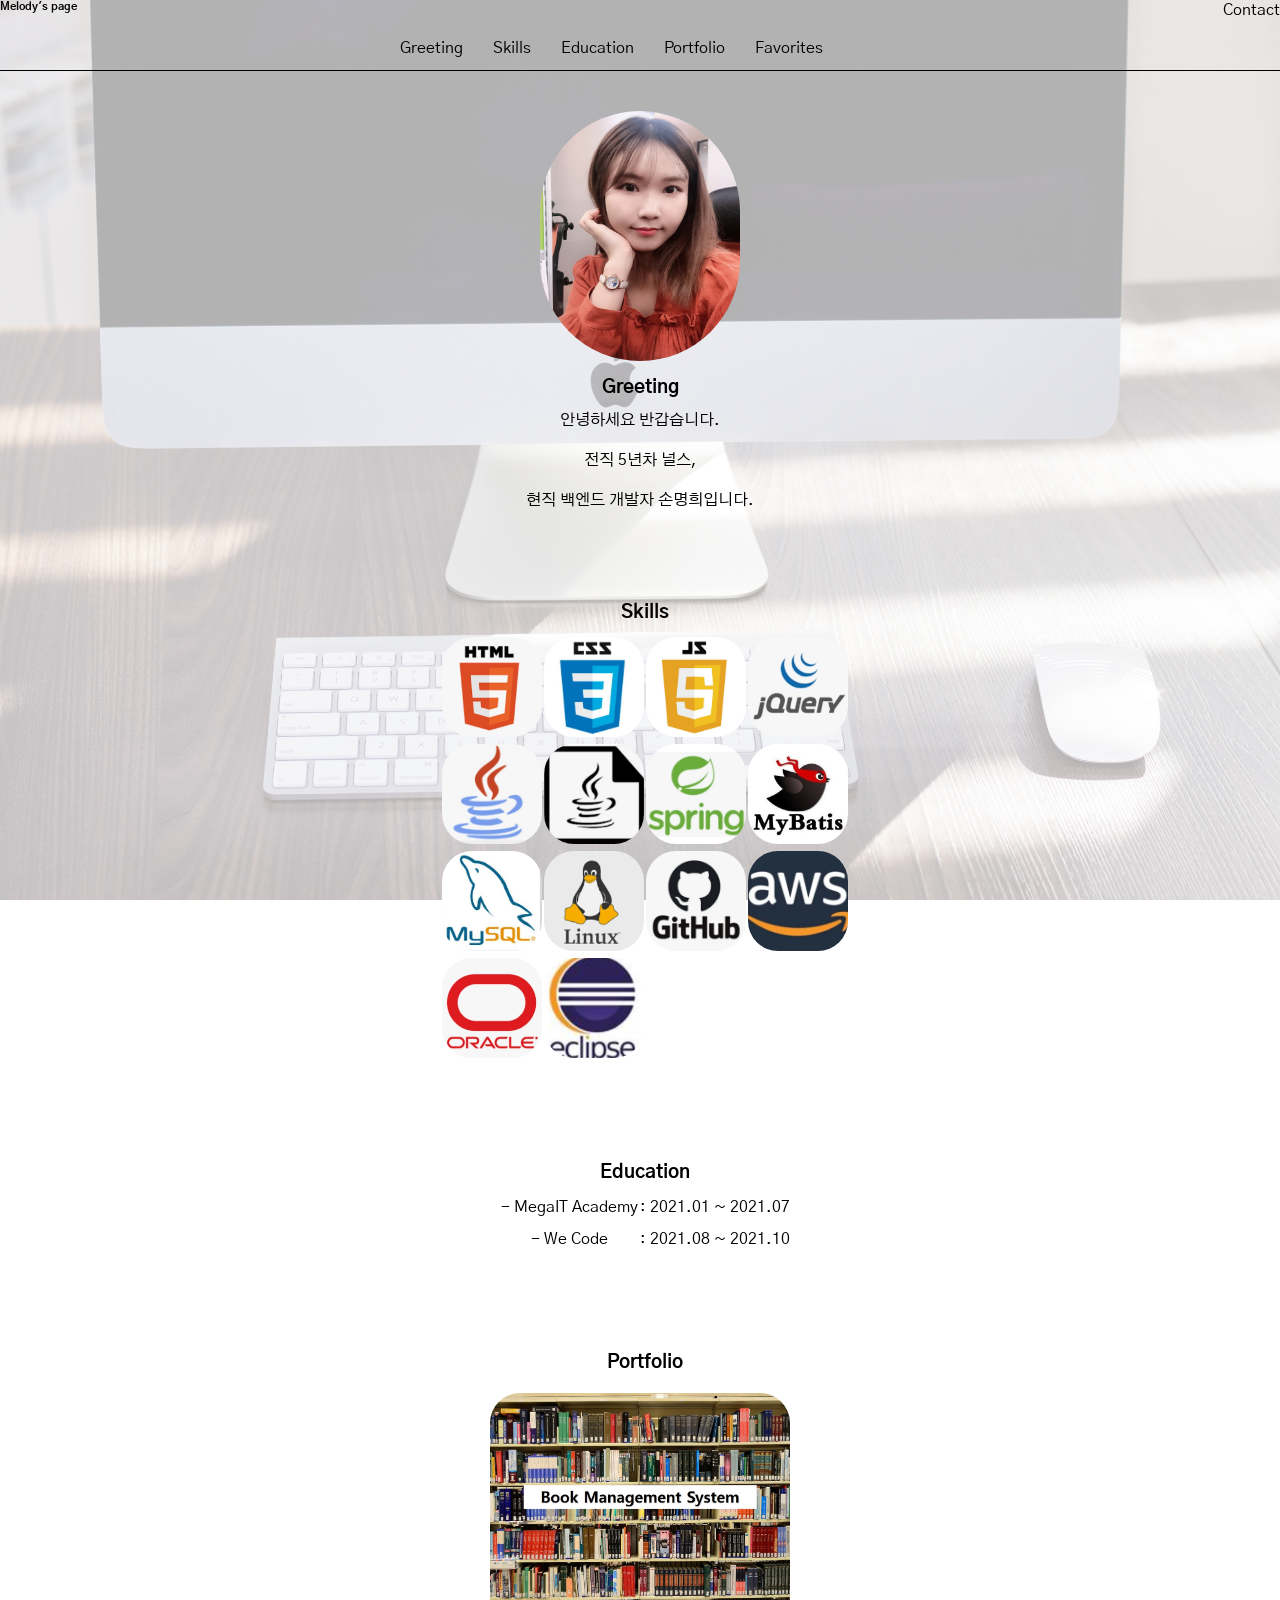
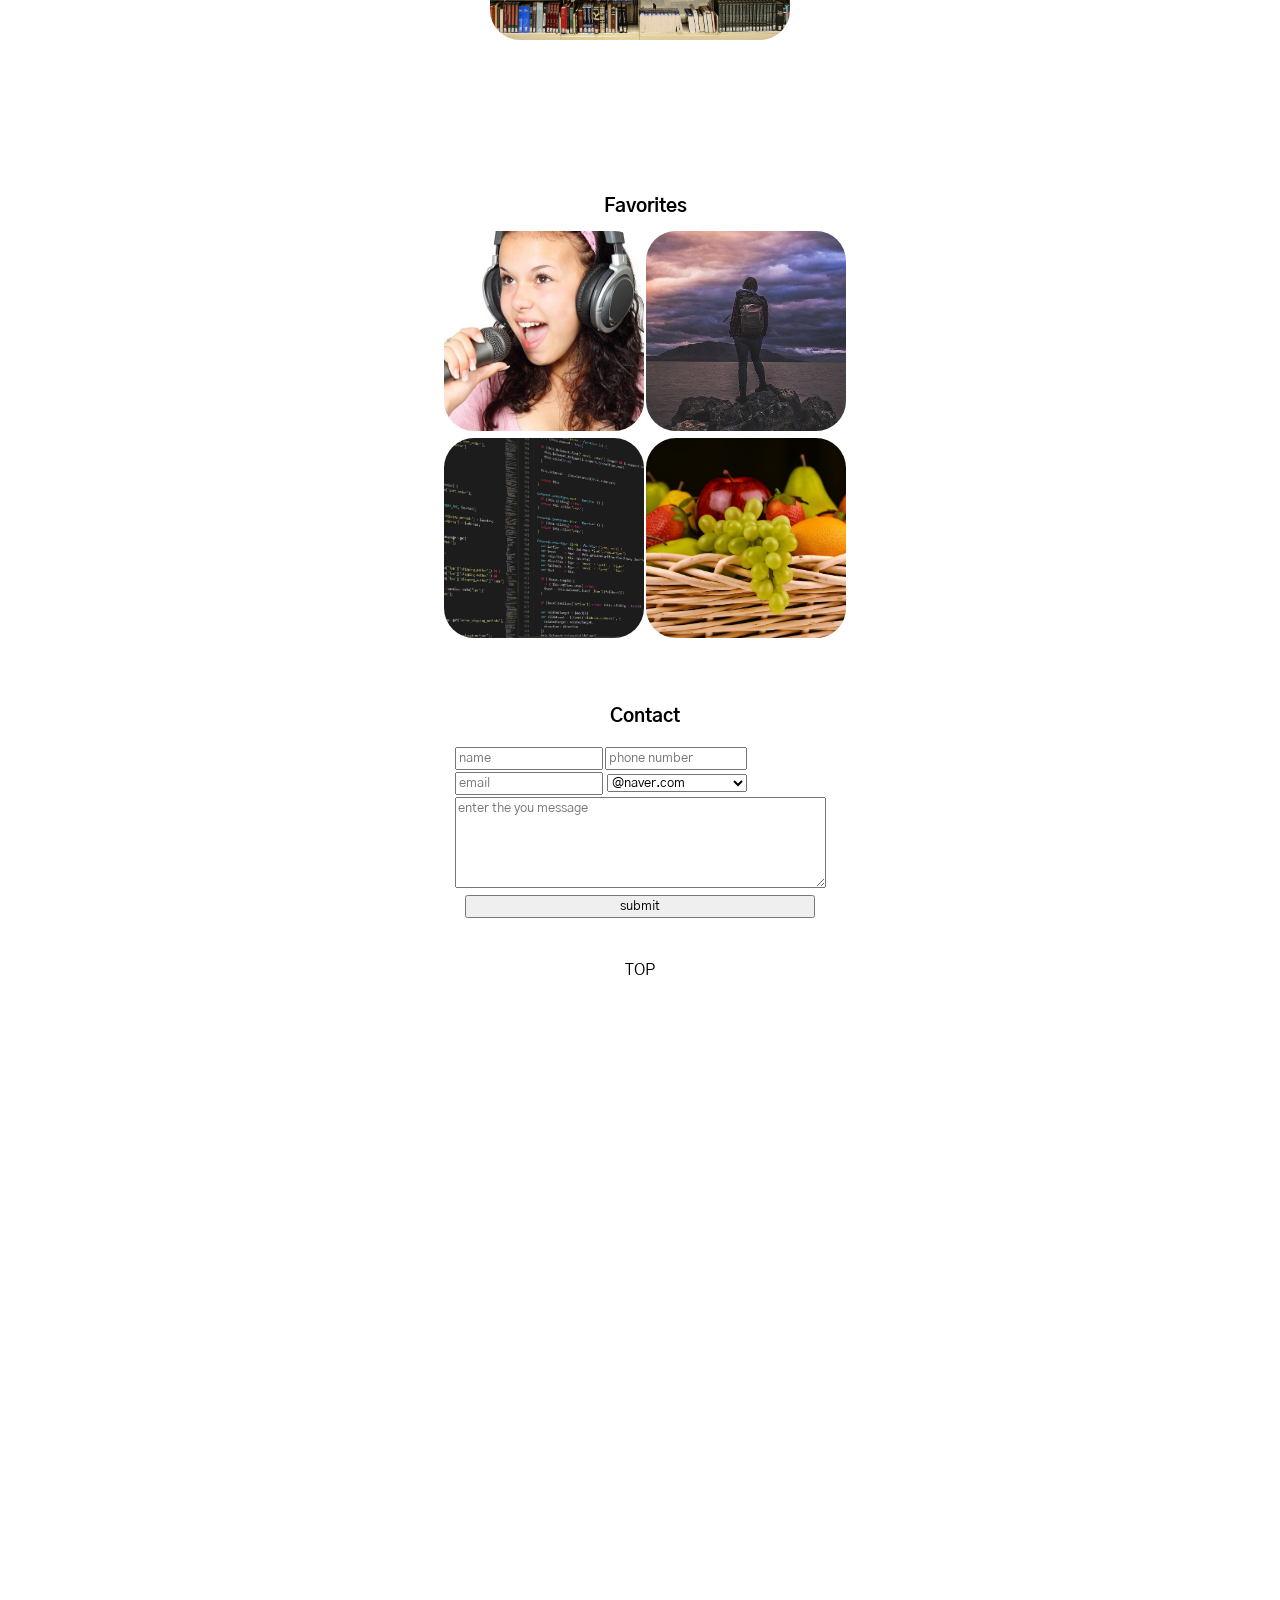
<file: index.html>
<!DOCTYPE html>
<html style="height:300px">
<head>
<meta charset="UTF-8">
<title>Melody's Page</title>
<link rel="preconnect" href="https://fonts.googleapis.com">
<link rel="preconnect" href="https://fonts.gstatic.com" crossorigin>
<link rel="preconnect" href="https://fonts.googleapis.com">
<link rel="preconnect" href="https://fonts.gstatic.com" crossorigin>
<link href="https://fonts.googleapis.com/css2?family=Gamja+Flower&family=Gothic+A1:wght@200;300;400&display=swap" rel="stylesheet">
<link href="./folder/style.css" rel="stylesheet">

<style>

	body {
		padding: 0;
		margin: 0;
		width: 100%;
		height: 1000px;
		position: relative;
		z-index: 1;
		background-size: 100% 100%;
			
	}
	
	body::after {
   		background: url('img/imac.jpg') repeat-x top fixed;
		content: "";
		width: 100%;
		height: 5000px;
		background-size: 100% 100%;
		top: 0;
		position: absolute;
		left: 0;
		z-index: -1;
		opacity: 0.3;
		margin: 0;
		padding: 0;
	}
	
	table {
		margin-left: auto; 
		margin-right: auto;
	}
</style>

</head>

<body>
	<div id="bgd1">
		<div id="grid" style="text-decoration:none">
			<h6><a href="index.html" target="_blank" title="새창띄우기" style="text-decoration: none; color: black;">Melody's page</a></h6>

			<div id="img">
				<p align="right" style="padding: 0; margin: 0;" >
					<a href="#contact" target="_blank" style="text-decoration: none; color: black;">Contact</a>
				</p>
			</div>
		</div>

		<div
			style="text-align: center; height: 50px; width: 100%; border-bottom: 1px solid black">
			<div style="width: 480px; margin: 0 auto; line-height: 3.5;">
				<ul class="float">
					<li><a href="#greeting" style="text-decoration: none; color: black;">Greeting</a></li>
					<li><a href="#skills" style="text-decoration: none; color: black;">Skills</a></li>
					<li><a href="#education" style="text-decoration: none; color: black;">Education</a></li>
					<li><a href="#portfolio" style="text-decoration: none; color: black;">Portfolio</a></li>
					<li><a href="#favorites" style="text-decoration: none; color: black;">Favorites</a></li>
				</ul>
			</div>
		</div>
		
		<br><br>

		<div id="page">

			<div id="main">
				<div id="grid1"
					style="text-align: center; height: 50px; width: 100%;">
						<img alt="사진" src="img/pic.jpg" width=200px height=250px
						style="border-radius: 130px 130px 130px 130px / 130px 130px 130px 130px; text-align: center;">
					<div id="greeting" >
					
						<h3>Greeting</h3>
					</div>
					<div>
						<p>안녕하세요 반갑습니다.</p><br><p>전직 5년차 널스,</p><br><p>현직 백엔드 개발자 손명희입니다.</p>
					</div>
				</div>

			</div>
			<br><br><br><br><br><br><br><br><br><br><br><br><br><br><br><br><br><br><br>
			<div id="bgd2">
				<div class="grid2"
					style="text-align: center; height: 50px; width: 100%;">
					<div id="skills">
					<h3>Skills</h3>
						<table>
							<tr>
								<td><img src="img/html.JPG" width="100px" height="100px"
									style="border-radius: 30px"></td>
								<td><img src="img/css.JPG" width="100px" height="100px"
									style="border-radius: 30px"></td>
								<td><img src="img/javascript.JPG" width="100px"
									height="100px" style="border-radius: 30px"></td>
								<td><img src="img/jquery.JPG" width="100px" height="100px"
									style="border-radius: 30px"></td>
							</tr>
							<tr>
								<td><img src="img/java.JPG" width="100px" height="100px"
									style="border-radius: 30px"></td>
								<td><img src="img/jsp.JPG" width="100px" height="100px"
									style="border-radius: 30px"></td>
								<td><img src="img/spring.JPG" width="100px" height="100px"
									style="border-radius: 30px"></td>
								<td><img src="img/mybatis.jpg" width="100px" height="100px"
									style="border-radius: 30px"></td>
							</tr>
							<tr>
								<td><img src="img/mysql.JPG" width="100px" height="100px"
									style="border-radius: 30px"></td>
								<td><img src="img/linux.JPG" width="100px" height="100px"
									style="border-radius: 30px"></td>
								<td><img src="img/github.JPG" width="100px" height="100px"
									style="border-radius: 30px"></td>
								<td><img src="img/aws.JPG" width="100px" height="100px"
									style="border-radius: 30px"></td>
							</tr>
							<tr>
								<td><img src="img/oracle.JPG" width="100px" height="100px"
									style="border-radius: 30px"></td>
								<td><img src="img/eclipse.JPG" width="100px" height="100px"
									style="border-radius: 30px"></td>
								<td style="width:100px; height:100px"></td>
								<td style="width:100px; height:100px"></td>
							</tr>
						</table>
					</div>
				</div>
			<br><br><br><br><br><br><br><br><br><br><br><br><br><br><br><br><br><br><br><br><br><br><br>
				<div class="grid3" id="education"
					style="text-align: center; height: 60px; width: 100%;">
					<h3>Education</h3>
					<div id="content">
						<table>
							<tr height="30px">
								<td>- MegaIT Academy</td>
								<td>: 2021.01 ~ 2021.07</td>
							</tr>
							<tr height="30px">
								<td>- We Code</td>
								<td>: 2021.08 ~ 2021.10</td>
							</tr>
						</table>
					</div>
				</div>
				
				<br><br><br><br>

				<div class="grid4" id="portfolio"
					style="text-align: center; height: 50px; width: 100%;">
					<h3>Portfolio</h3>
				</div>
				<div id="content">
					<table>
						<tr height="300px">
							<td><a href="http://www.melody-story.com" target="_blank"> <img
									src="img/bms.jpg" width="300px" style="border-radius: 30px">
							</a></td>
						</tr>
					</table>
				</div>

			<br><br>

			<div id="bgd3" style="margin-bottom: 50px">
				<div class="grid5" id="favorites"
					style="text-align: center; height: 50px; width: 100%;">
					<h3>Favorites</h3>
					<div id="content">
						<table>
							<tr height="200px" >
								<td><img src="img/sing.jpg" width="200px" style="border-radius: 30px"></td>
								<td><img src="img/hiker.jpg" width="200px" style="border-radius: 30px"></td>
							</tr>
							<tr height="200px" >
								<td><img src="img/coding.png" width="200px" style="border-radius: 30px"></td>
								<td><img src="img/fruit.jpg" width="200px" style="border-radius: 30px"></td>
							</tr>
						</table>
					</div>
				</div>
			</div>
			<br>
			<br><br><br><br><br><br><br><br><br><br><br><br><br><br><br><br><br>

			<div class="grid6" id="contact"
				style="text-align: center; height: 50px; width: 100%;">
				<div>
					<h3>Contact</h3>
				</div>
			</div>
			<div>
				<table>
					<tr >
						<td style="width: 130px"><input type="text" placeholder="name" ></td>
						<td><input type="tel" placeholder="phone number"style="width: 134px"></td>
					</tr>
					<tr>
						<td colspan="2">
						<input type="email" placeholder="email">
						<select id="emailType" style="width: 140px">
							<option>@naver.com</option>
							<option>@daum.net</option>
							<option>@hotmail.com</option>
							<option>@gmail.com</option>
						</select>
						</td>
					</tr>
					<tr>
						<td colspan="2" style="width: 100px;"><textarea rows="5"
								cols="50" placeholder="enter the you message"></textarea></td>
					</tr>
					<tr align="center">
						<td colspan="2">
							<input style="width: 350px" type="submit" value="submit">
						</td>
					</tr>
				</table>
			</div>
		</div>
	</div>

</body>

<footer>
<div style="text-align: center; margin: 40px ">
<a href="#bgd1" style="text-decoration: none; color: black; text-align: center" >TOP</a>
</div>
</footer>
</html>
</file>
<file: folder/style.css>
@charset "EUC-KR";


.float li{
	float:left; margin-right: 30px;
}

* {
		font-family: 'Gothic A1', sans-serif;
	}
	
	#grid {
		display: grid;
		grid-template-columns: 1fr 1fr;
	}
	
	
	
	.grid1, .grid2, .grid3, .grid4, .grid5, .grid6 {
		grid-template-rows: 150px 1fr;
		padding-left: 5px;
		padding-top: 10px;
		padding-right: 100px;
		width: 200px;
		margin-top: 40px;
		margin-bottom: 100px"
	
	}
	
	
	h6 {
		text-align: left;
		margin: 0;
		padding: 0;
	}
	
	h3 {
		margin: 10px;
		padding: 0;
	}
	
	ol, ul {
		list-style: none;
	}
	
	a, abbr, acronym, address, applet, b, big, blockquote, body, button,
		caption, center, cite, code, dd, del, dfn, div, dl, dt, em, fieldset,
		font, footer, form, header, html, i, iframe,
		img, ins, kbd, label, legend, li, nav, object, ol, p, pre, q, s, samp,
		section, small, span, strike, strong, sub, sup, table, tbody, td, tfoot,
		th, thead, title, tr, tt, u, ul, var {
		margin: 0;
		padding: 0;
		border: 0;
		outline: 0;
		vertical-align: baseline;
		background: transparent;
		
	}
</file>
